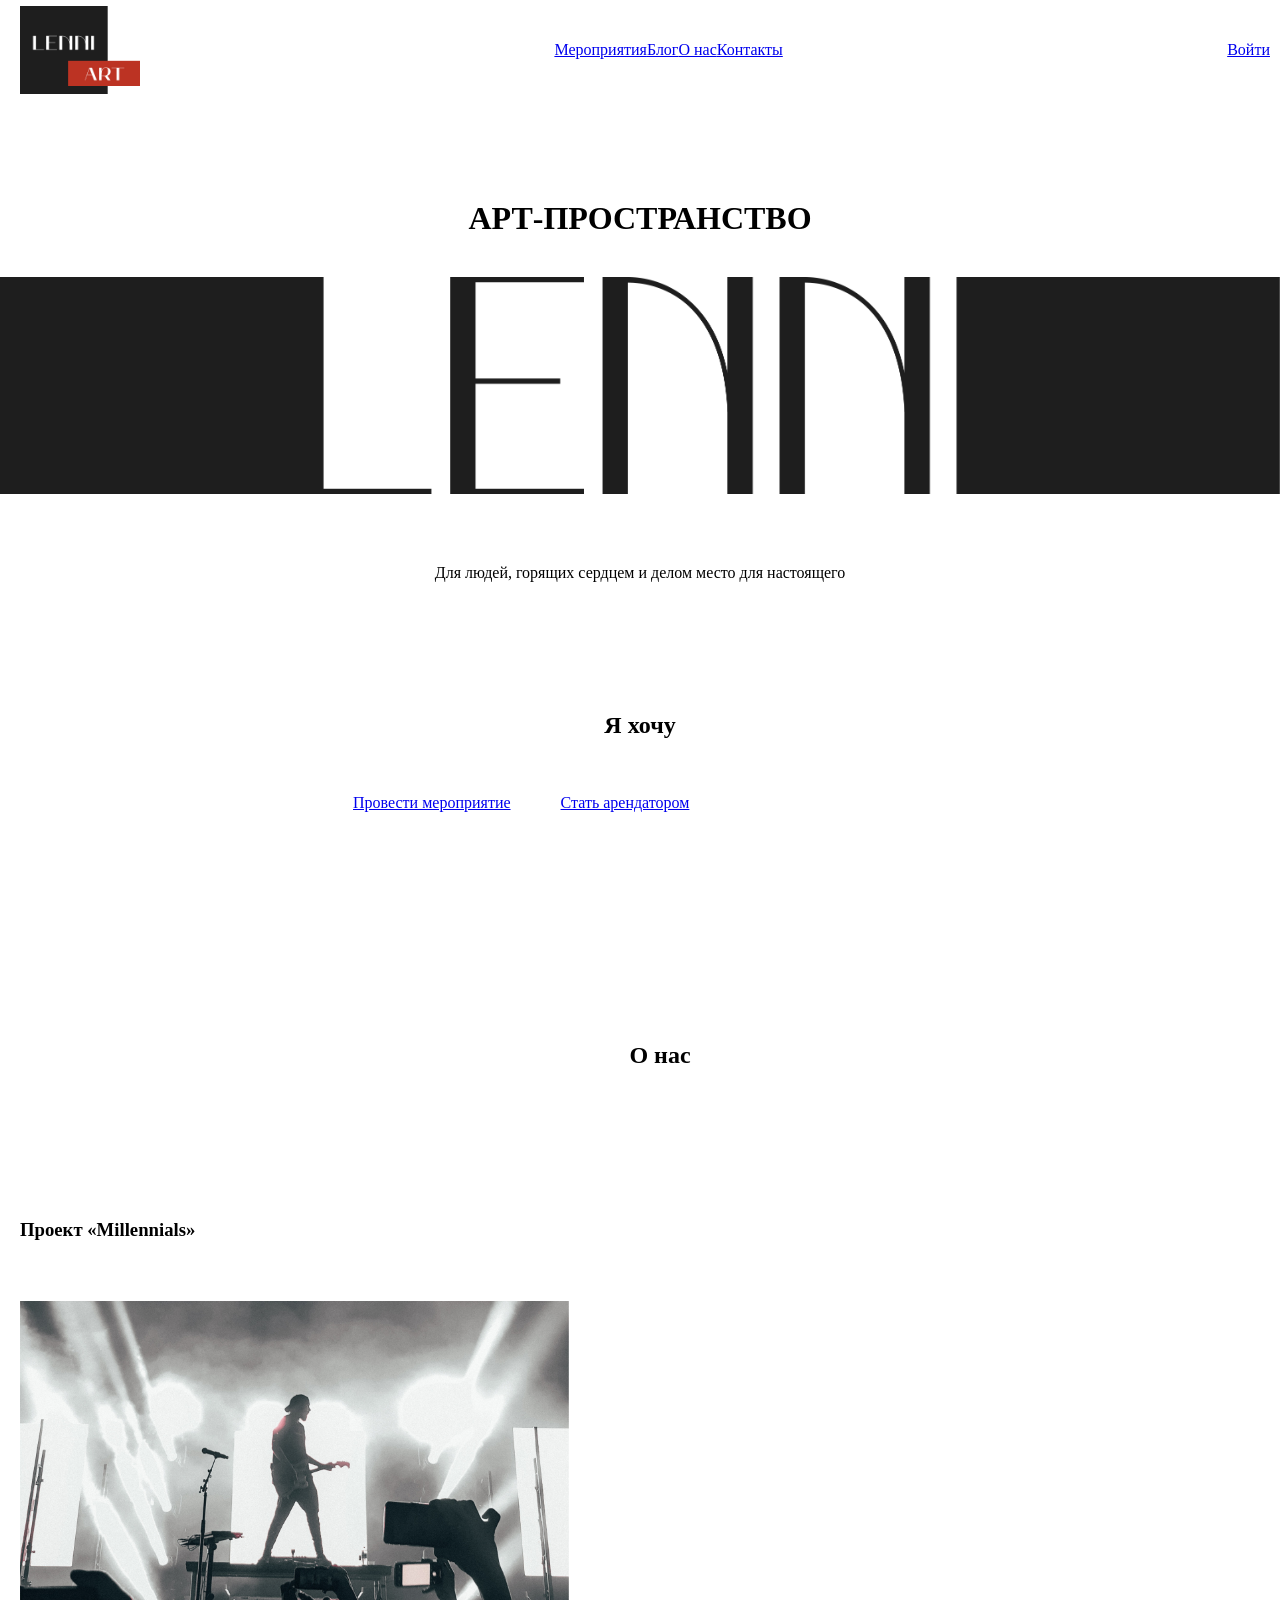
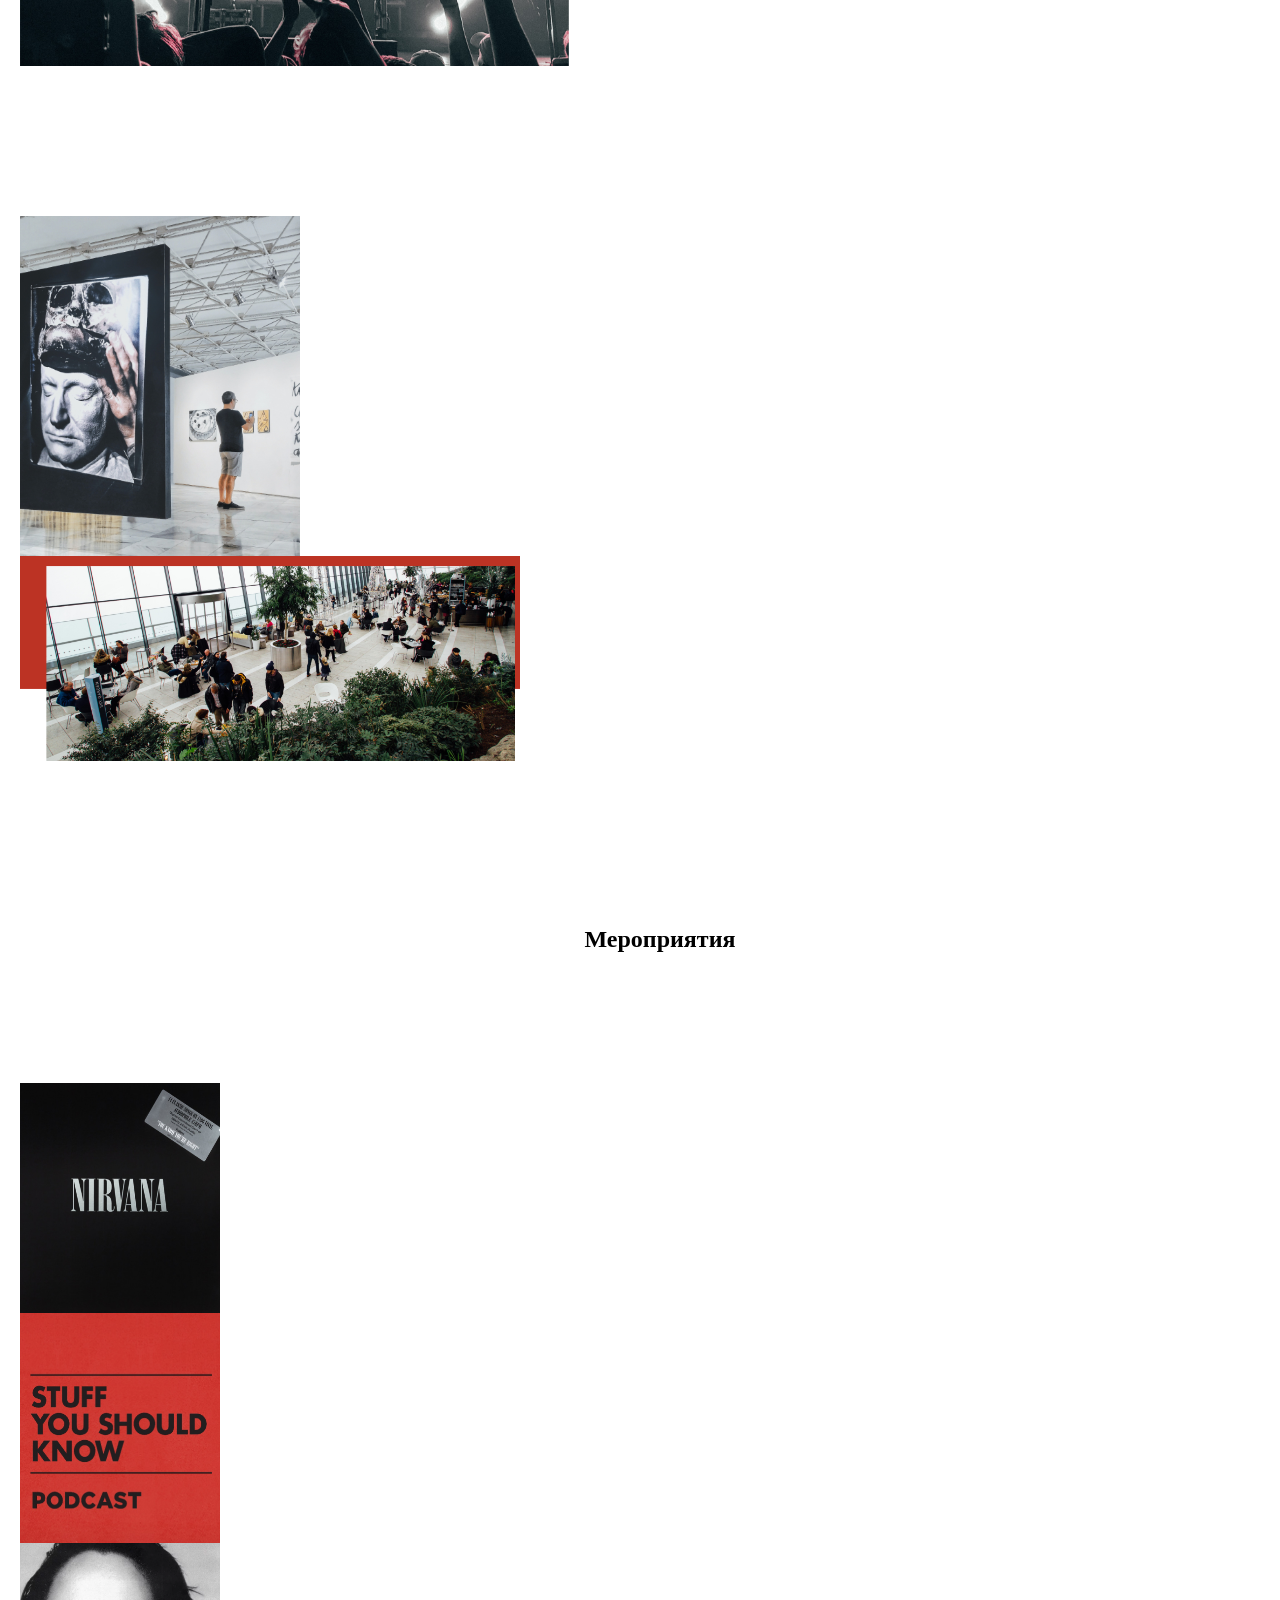
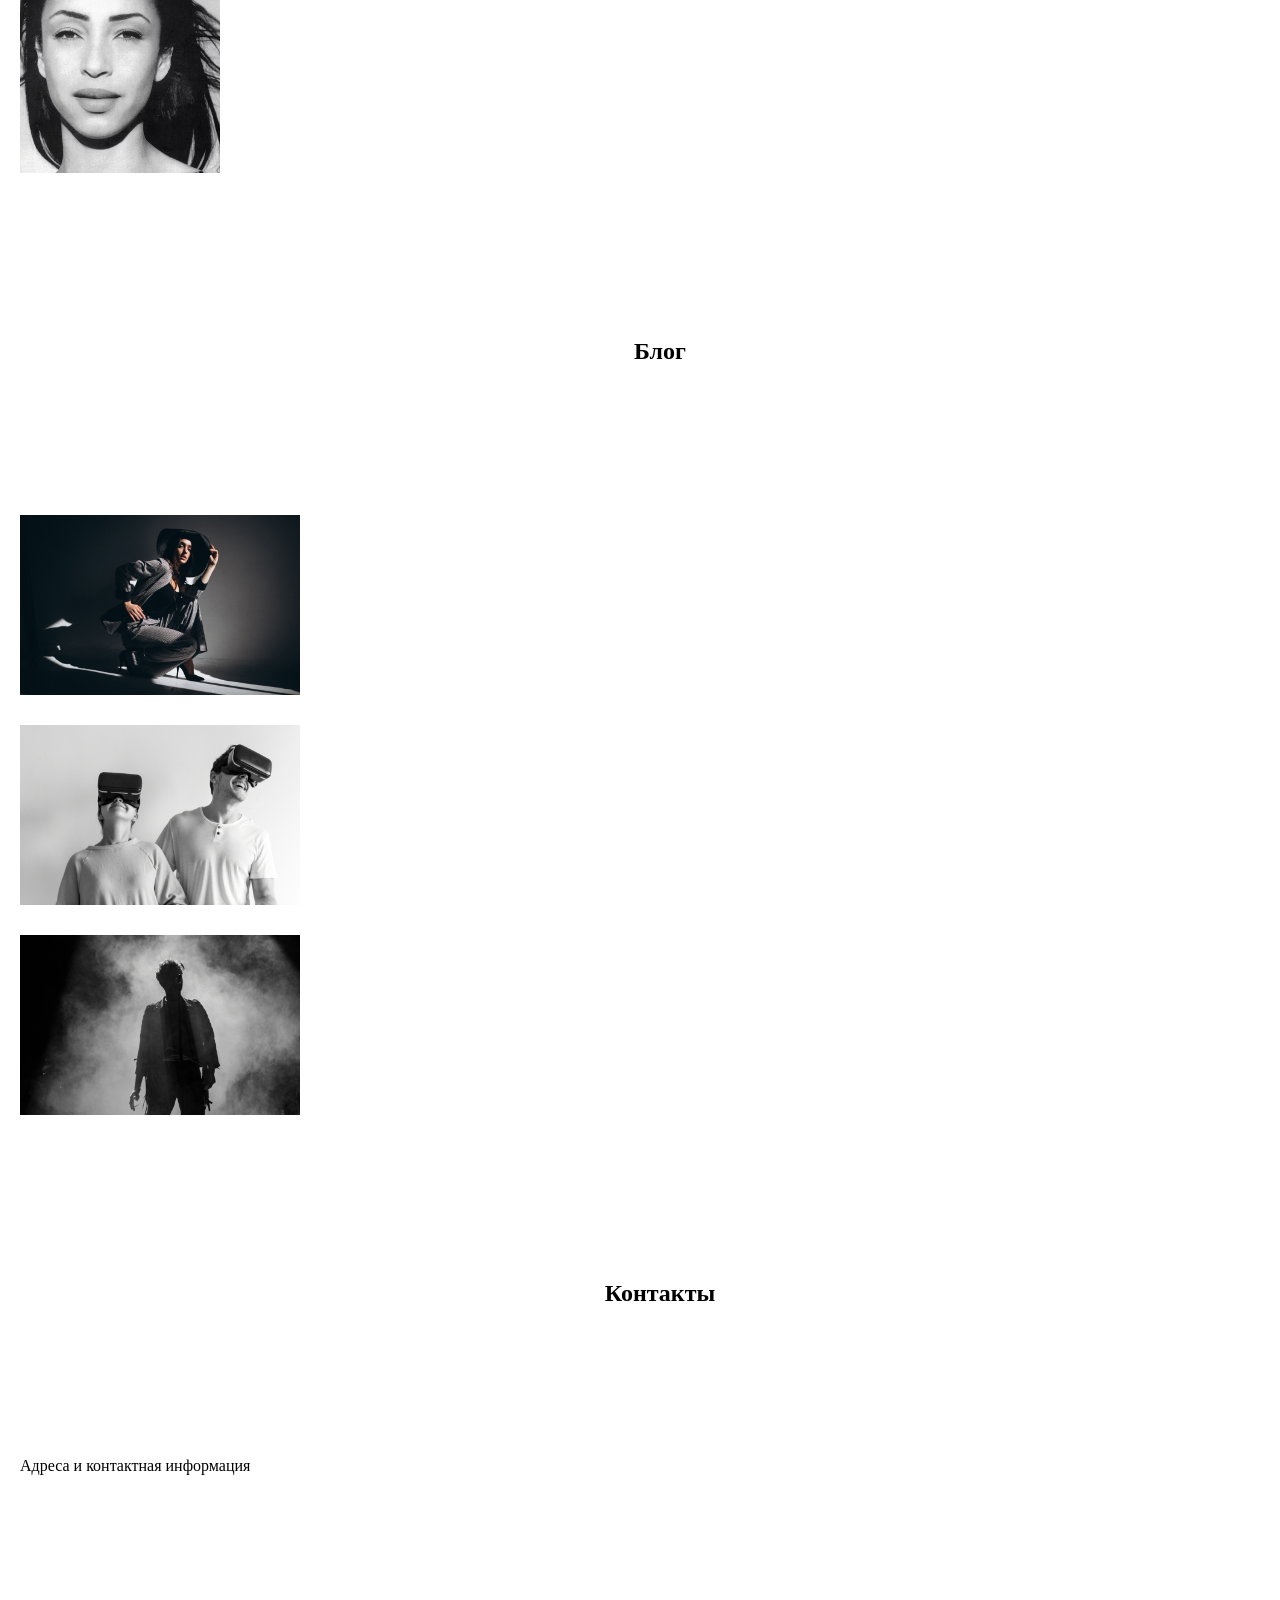
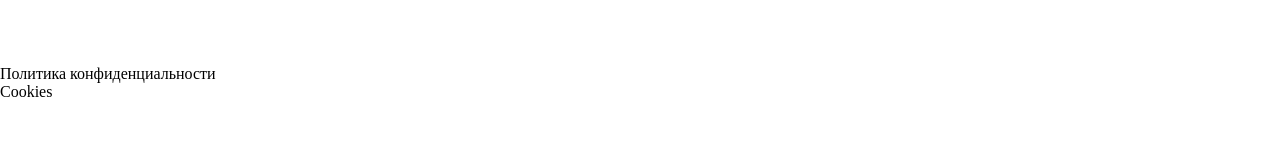
<file: index.html>
<!DOCTYPE html>
<html lang ="ru">
<head>
    <meta charset = "UTF-8" />
    <title>Lenni Art</title>
    <link rel=" stylesheet" href="styles/styles.css">
</head>
<body class "body">
    <header class = "page-header_nav">
            <img src="images/logo.jpg" alt="Логотип LEPI ART" width="120" />
            <nav class = "page-header">
                <a class = "page-header-link_1" href ="#events">Мероприятия</a>
                <a class = "page-header-link_2" href ="#blog">Блог</a>
                <a class = "page-header-link_3" href ="#about"> О нас</a>
                <a class = "page-header-link_4" href ="#contacts">Контакты</a>
            </nav>
            <a class= "page-header_user-link" href = "Login"> Войти </a>
 
    </header>

    <main class"main">
         <div class = "home"> 
            <header class=" main_header"> 
                <h1 class="header_title">АРТ-ПРОСТРАНСТВО </h1>
                <img  class="page-header_logo" src="images/LENNI.jpg" alt="LENNI" width="120" />
                <p class="paragraph_header"> Для людей, горящих сердцем и делом
                     место для настоящего</p>
            </header>

                <section class="offers_home_offers"> 
                <h2 class ="offers_title ">Я хочу</h2>
                <div class = "offers_btns">
                    <a class = "offers_btn btn btn--red" href = "events">Провести мероприятие </a>
                    <a class = "offers_btn btn"href = "rent">Стать арендатором </a>
                </div>
                </section>
  
            <section id="about" class="about home_about">
                <h2 class="about_section-title section-title">О нас</h2>
                <div >
                    <h3 class="about_container" > Проект «Millennials»</h3>
                    
                    <img class="page-about_logo" src="images/pic.jpg" alt="Pic project" width="120" />
                    <img class="page-about_logo_2" src="images/pic2.jpg" alt ="Pic project" width="120" />
                    <img class="page-about_logo_3" src="images/pic.png" alt ="Pic project" width="120" />
                </div>
            </section>

            <section id="events" class="upcoming home_upcoming">
                <h2 class="upcoming_section-title">Мероприятия</h2>
                <img class="page-upcoming_logo" src="images/Nirvana.png" alt="Pic project" width="120" />
                <img class="page-upcoming_logo_2" src="images/stuff.png" alt ="Pic project" width="120" />
                <img class="page-upcoming_logo_3" src="images/Sade.png" alt ="Pic project" width="120" />
                <div class="upcoming_container"></div>
            </section>

            <section id="blog" class="listing home_listing">
                <div class="blog_container"> 
                    <h2 class="listing_section-title section_title">Блог</h2>
                    <img class="page-listing_logo" src="images/photo.jpg" alt="Pic project" width="120" />
                    <img class="page-listing_logo_2" src="images/VR.png" alt ="Pic project" width="120" />
                    <img class="page-listing_logo_3" src="images/rocking.png" alt ="Pic project" width="120" />
                </div>
            </section>

            <section id="contacts" class="contacts home_contacts">
                <div class="contacts_container"> 
                    <h2 class="contacts_section-title section_title">Контакты</h2>
                    <p> Адреса и контактная информация </p>
                </div>
        </div>
            </section>
    </main>
    <footer class = "page-footer">
        <p> Политика конфиденциальности</p>
        <p> Cookies</p>

    </footer>
</body>
</html>
</file>
<file: styles/styles.css>
body {
    margin: 0;
    padding: 0;

}

img {
    display: block;
    max-width: 100%;
    height: auto;
}

.page-header_nav {
    max-width: 1334px;
    width: 100%;
    min-height: 100px;
    margin: 0 auto;
    padding: 0 20px;
    align-items: center;
    justify-content: space-between;

    display: flex;
}

.page-header {
    display: flex;

}

.page-header_user-link {
    padding: 12px 30px;
}

.main {
    width: 100%;
}

.home {
    width: 100%;
}

.main_header {
    width: 100%;
    margin: 100px auto 130px;
    text-align: center;
}

.header_title {
    max-width: 518px;
    width: 100%;
    margin: 0 auto 40px;
    text-align: center;
}

.page-header_logo {
    max-width: 1920px;
    width: 100%;
    height: auto;
    margin: 0 auto;
}

.paragraph_header {
    max-width: 990px;
    width: 100%;
    margin: 70px auto 0;
    padding: 0 20px;
    text-align: center;
}

.offers_home_offers {
    max-width: 624px;
    width: 100%;
    margin: 0 auto 200px;
    padding: 0 20px;
    text-align: center;
}

.offers_title {
    margin: 0 0 40px;
}

.offers_btns {
    display: flex;
}

.offers_btn {
    display: inline-block;
}

.btn {
    padding: 15px 25px;
    text-align: center;
}


.section-title,
.about_section-title,
.upcoming_section-title,
.listing_section-title,
.contacts_section-title {
    max-width: 624px;
    width: 100%;
    min-height: 62px;
    margin: 0 auto 100px;
    padding: 15px 20px;
    text-align: center;
}
.about {
    max-width: 1334px;
    width: 100%;
    padding-left: 20px;
    padding-right: 20px;
    margin: 0 auto 150px;
}

.about_container {
    margin: 0 0 60px;
}


.page-about_logo {
    max-width: 550px;
    width: 100%;
    height: auto;
}


.page-about_logo_2 {
    max-width: 280px;
    width: 100%;
    height: auto;
    margin-top: 150px;
}


.page-about_logo_3 {
    max-width: 500px;
    width: 100%;
    height: auto;
}


.upcoming {
    max-width: 1334px;
    width: 100%;
    margin: 0 auto 150px;
    padding: 0 20px;
    display: grid;
}

.upcoming_section-title {
    max-width: 624px;
    width: 100%;
    margin: 0 auto 80px;
    text-align: center;
}

.page-upcoming_logo,
.page-upcoming_logo_2,
.page-upcoming_logo_3 {
    width: 200px;
    height: 230px;
}

.listing {
    max-width: 1334px;
    width: 100%;
    padding-left: 20px;
    padding-right: 20px;
    margin: 0 auto 150px;
}

.blog_container {
    width: 100%;
    margin: 0 auto;
}

.listing_section-title {
    margin-bottom: 100px;
}

.page-listing_logo,
.page-listing_logo_2,
.page-listing_logo_3 {
    display: block;
    width: 280px;
    max-width: 100%;
    height: 180px;
    margin-bottom: 30px;

}


.contacts {
    max-width: 1334px;
    width: 100%;
    padding-left: 20px;
    padding-right: 20px;
    margin: 0 auto 150px;
}

.contacts_container {
    width: 100%;
    margin: 0 auto;
}

.contacts_section-title {
    margin-bottom: 100px;
}

.contacts_container p {
    margin: 0;

}


.page-footer {
    max-width: 1334px;
    width: 100%;
    padding-left: 20px;
    padding-right: 20px;
    margin: 0 auto;
    padding: 40px 0;

    align-items: center;
}

.page-footer p {
    margin: 0;
}
</file>
